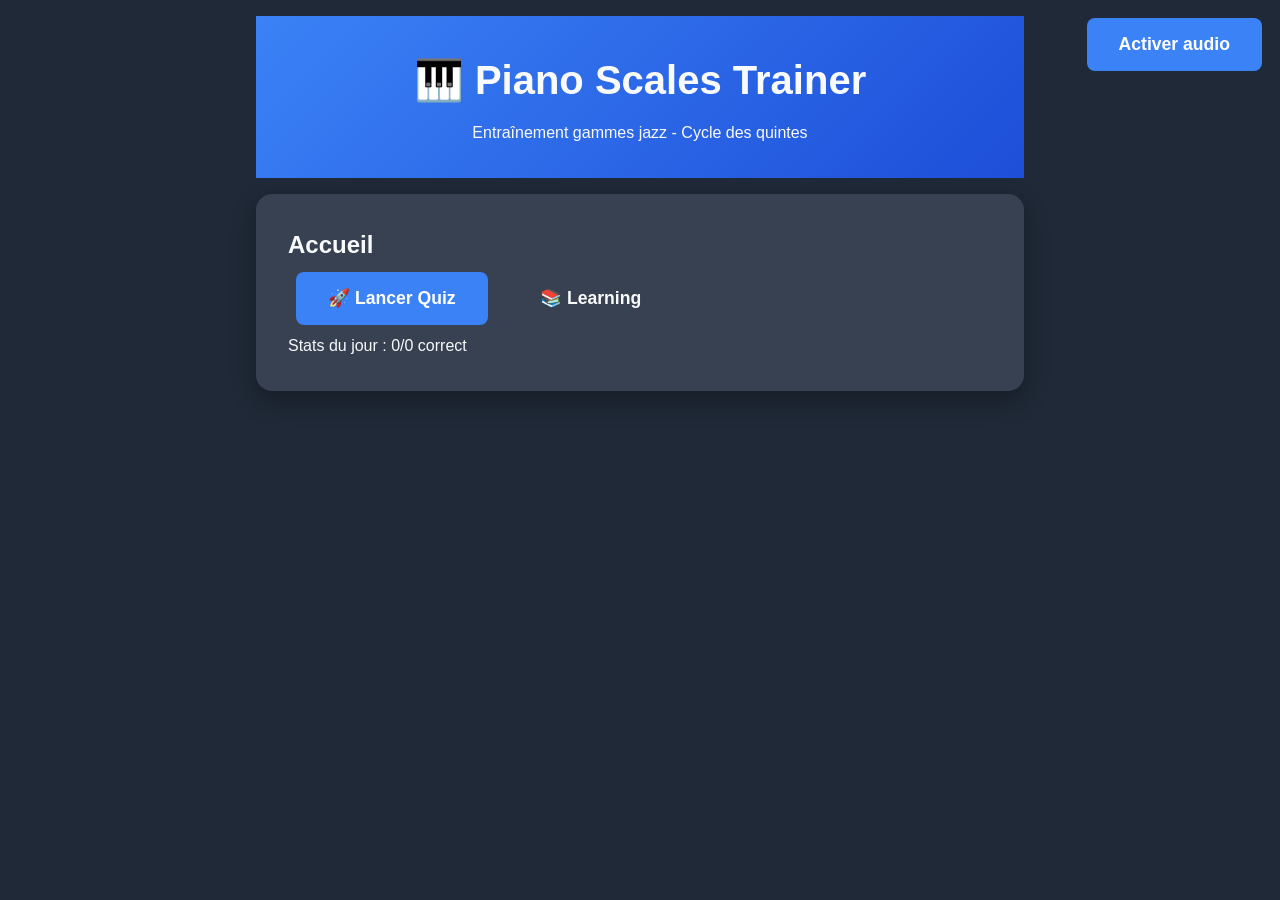
<file: index.html>
<!DOCTYPE html>
<html lang="fr">
<head>
  <meta charset="UTF-8">
  <meta name="viewport" content="width=device-width, initial-scale=1.0">
  <title>Piano Scales Trainer</title>
  <link rel="stylesheet" href="style.css">
  <!-- PWA head -->
  <link rel="manifest" href="manifest.json">
  <link rel="apple-touch-icon" href="[data-uri]">
  <meta name="theme-color" content="#3b82f6">
  <meta name="apple-mobile-web-app-capable" content="yes">
  <meta name="apple-mobile-web-app-status-bar-style" content="black-translucent">
</head>
<body>
  <div class="container">
    <header>
      <h1>🎹 Piano Scales Trainer</h1>
      <p>Entraînement gammes jazz - Cycle des quintes</p>
    </header>

    <div id="home" class="card">
      <h2>Accueil</h2>
      <button id="btn-quiz" class="btn btn-primary">🚀 Lancer Quiz</button>
      <button id="btn-learning" class="btn btn-secondary">📚 Learning</button>
      <div id="stats">Stats du jour : 0/0 correct</div>
    </div>

    <div id="quiz-area" class="card" style="display:none;">
      <h2>Quiz</h2>
      <div id="question"></div>
      <div id="options"></div>
      <div id="keyboard-container">
        <div id="keyboard"></div>
      </div>
      <button id="toggle-enharmonic" class="btn btn-secondary">Tolérance enharmonique : OFF</button>
      <div class="progress"><div id="progress-bar" class="progress-bar" style="width:0%"></div></div>
      <button id="next-question" class="btn btn-primary" style="display:none;">Suivant</button>
    </div>

    <div id="learning-area" class="card" style="display:none;">
      <h2>Learning</h2>
      <div id="scale-info"></div>
      <div id="keyboard-learning"></div>
    </div>
  </div>

  <script type="module" src="app.js"></script>
</body>
</html>
</file>
<file: style.css>
/* Modern UI Tailwind-like */
:root {
  --bg-primary: #1f2937;
  --bg-secondary: #374151;
  --accent: #3b82f6;
  --text-primary: #f9fafb;
  --text-secondary: #d1d5db;
  --success: #10b981;
  --danger: #ef4444;
  --white: #ffffff;
}

* { box-sizing: border-box; margin: 0; padding: 0; }

body { font-family: -apple-system, BlinkMacSystemFont, 'Segoe UI', sans-serif; background: var(--bg-primary); color: var(--text-primary); line-height: 1.6; }

.container { max-width: 800px; margin: 0 auto; padding: 1rem; }

header { text-align: center; padding: 2rem 1rem; background: linear-gradient(135deg, var(--accent), #1d4ed8); }

h1 { font-size: 2.5rem; margin-bottom: 0.5rem; }

.btn { display: inline-block; padding: 1rem 2rem; margin: 0.5rem; border: none; border-radius: 0.5rem; font-size: 1.1rem; font-weight: 600; cursor: pointer; text-decoration: none; transition: all 0.3s; text-align: center; min-height: 3rem; }

.btn-primary { background: var(--accent); color: var(--white); }
.btn-primary:hover { background: #2563eb; transform: translateY(-2px); }

.btn-secondary { background: var(--bg-secondary); color: var(--text-primary); }
.btn-secondary:hover { background: #4b5563; }

.btn-success { background: var(--success); color: var(--white); }
.btn-danger { background: var(--danger); color: var(--white); }

.card { background: var(--bg-secondary); border-radius: 1rem; padding: 2rem; margin: 1rem 0; box-shadow: 0 10px 25px rgba(0,0,0,0.3); }

#keyboard { display: flex; flex-wrap: wrap; justify-content: center; gap: 2px; padding: 1rem; background: #111; border-radius: 1rem; margin-top: 2rem; max-width: 600px; margin-left: auto; margin-right: auto; }

.key { height: 4rem; flex: 1; min-width: 3rem; border-radius: 0.25rem; cursor: pointer; transition: all 0.1s; position: relative; border: 2px solid transparent; font-size: 0.8rem; display: flex; align-items: flex-end; justify-content: center; padding-bottom: 0.25rem; user-select: none; }

.key.white { background: linear-gradient(#fff, #eee); color: #333; }
.key.black { height: 2.5rem; background: linear-gradient(#333, #111); color: #fff; margin-top: 0.5rem; z-index: 2; flex: 0.7; font-weight: bold; }

.key.active { transform: scale(0.95); box-shadow: inset 0 0 10px rgba(0,0,0,0.5); }

.key.playing { background: var(--accent) !important; box-shadow: 0 0 20px var(--accent); transform: scale(1.05); }

#quiz-area, #learning-area { min-height: 400px; }

.progress { background: var(--bg-secondary); border-radius: 9999px; height: 8px; overflow: hidden; margin: 1rem 0; }
.progress-bar { height: 100%; background: var(--success); transition: width 0.3s; border-radius: 9999px; }

@media (max-width: 768px) { .container { padding: 0.5rem; } h1 { font-size: 2rem; } #keyboard { gap: 1px; } .key { height: 3rem; min-width: 2.5rem; font-size: 0.7rem; } }
</file>
